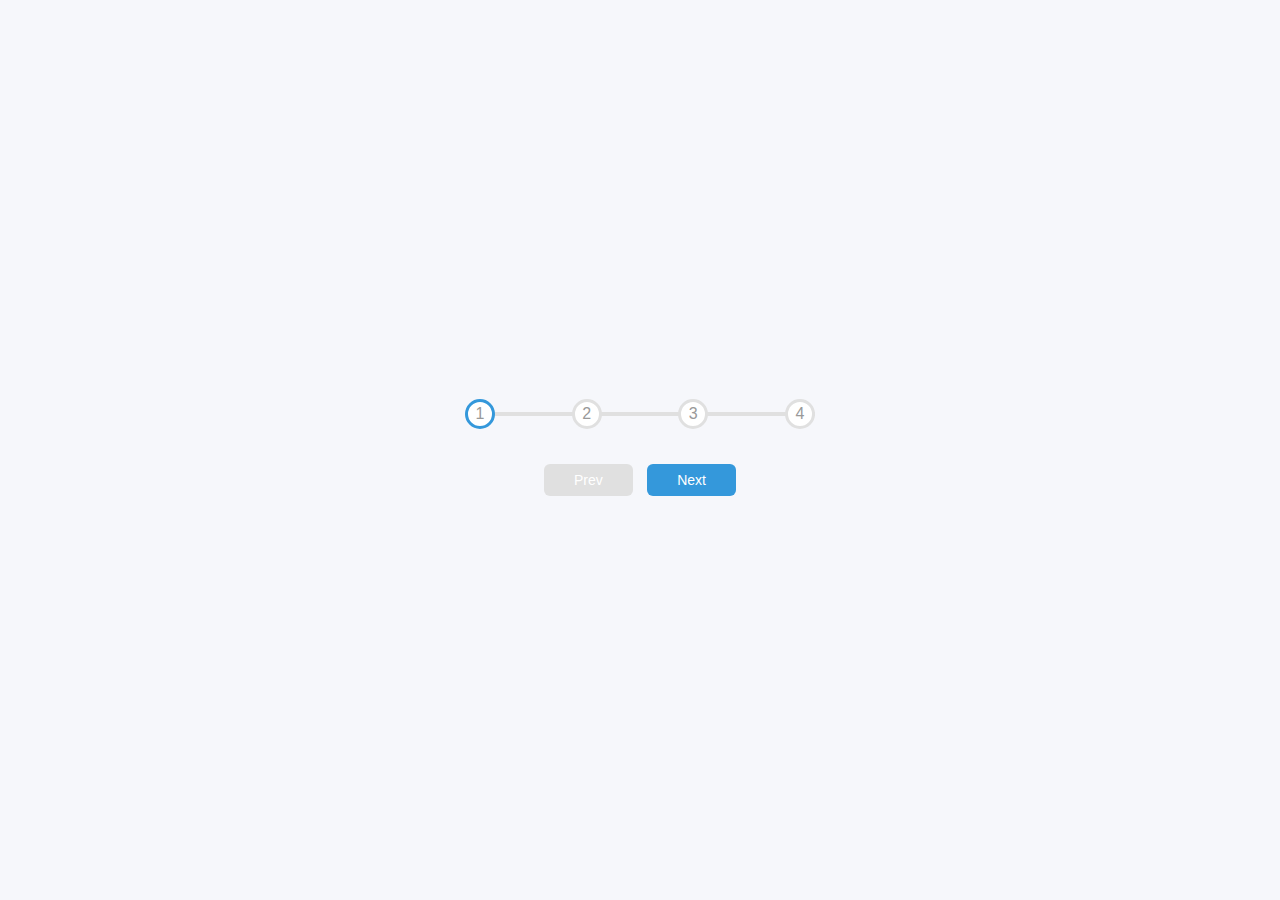
<file: Day 2/2. Progress steps/index.html>
<!DOCTYPE html>
<html>

<head>
    <meta charset="utf-8">
    <meta http-equiv="X-UA-Compatible" content="IE=edge">
    <title></title>
    <meta name="description" content="">
    <meta name="viewport" content="width=device-width, initial-scale=1">
    <link rel="stylesheet" href="https://cdnjs.cloudflare.com/ajax/libs/font-awesome/6.1.1/css/all.min.css"
        integrity="sha512-KfkfwYDsLkIlwQp6LFnl8zNdLGxu9YAA1QvwINks4PhcElQSvqcyVLLD9aMhXd13uQjoXtEKNosOWaZqXgel0g=="
        crossorigin="anonymous" referrerpolicy="no-referrer" />
    <link rel="stylesheet" href="style.css">
    <title>Progress steps</title>
</head>

<body>
    <div class="container">
        <div class="progress-container">
            <div class="progress" id="progress">

            </div>
            <div class="circle active">1</div>
            <div class="circle">2</div>
            <div class="circle">3</div>
            <div class="circle">4</div>
        </div>
        <button class="btn" id="prev" disabled>Prev</button>
        <button class="btn" id="next">Next</button>
    </div>
    <script src="script.js" async defer></script>
</body>

</html>
</file>
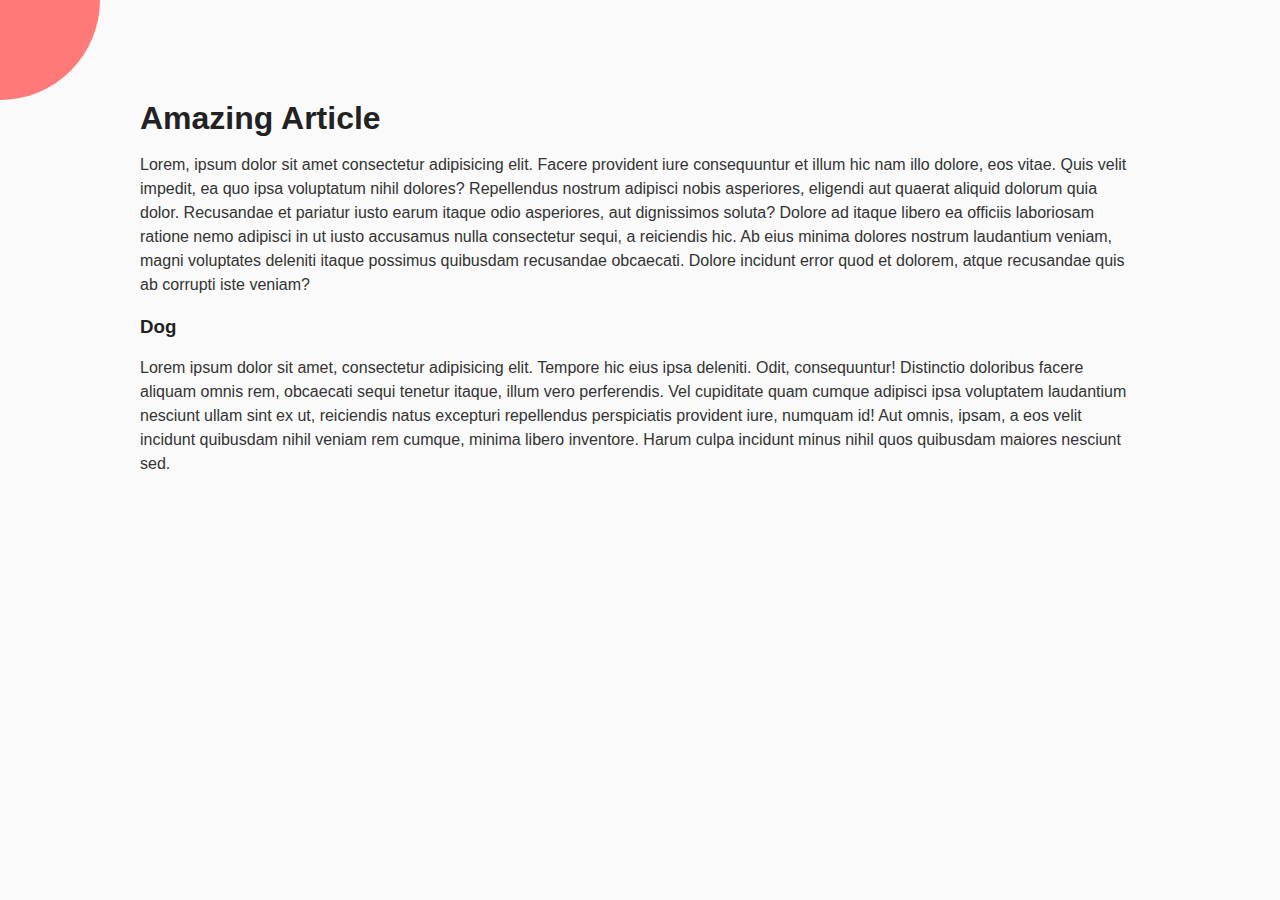
<file: Day 3/3. Rotating Navigation/index.html>
<!DOCTYPE html>
<html>

<head>
    <meta charset="utf-8">
    <meta http-equiv="X-UA-Compatible" content="IE=edge">
    <title></title>
    <meta name="description" content="">
    <meta name="viewport" content="width=device-width, initial-scale=1">
    <link rel="stylesheet" href="https://cdnjs.cloudflare.com/ajax/libs/font-awesome/6.1.1/css/all.min.css"
        integrity="sha512-KfkfwYDsLkIlwQp6LFnl8zNdLGxu9YAA1QvwINks4PhcElQSvqcyVLLD9aMhXd13uQjoXtEKNosOWaZqXgel0g=="
        crossorigin="anonymous" referrerpolicy="no-referrer" />
    <link rel="stylesheet" href="style.css">
    <title>Rotating Navigation</title>
</head>

<body>
    <div class="container">
        <div class="circle-container">
            <div class="circle">
                <button id="close">
                    <i class="fas fa-times"></i>
                </button>
                <button id="open">
                    <i class="fas fa-bars"></i>
                </button>
            </div>
        </div>

        <div class="content">
            <h1>Amazing Article</h1>
            <p>Lorem, ipsum dolor sit amet consectetur adipisicing elit. Facere provident iure consequuntur et illum hic
                nam illo dolore, eos vitae. Quis velit impedit, ea quo ipsa voluptatum nihil dolores? Repellendus
                nostrum adipisci nobis asperiores, eligendi aut quaerat aliquid dolorum quia dolor. Recusandae et
                pariatur iusto earum itaque odio asperiores, aut dignissimos soluta? Dolore ad itaque libero ea officiis
                laboriosam ratione nemo adipisci in ut iusto accusamus nulla consectetur sequi, a reiciendis hic. Ab
                eius minima dolores nostrum laudantium veniam, magni voluptates deleniti itaque possimus quibusdam
                recusandae obcaecati. Dolore incidunt error quod et dolorem, atque recusandae quis ab corrupti iste
                veniam?</p>

            <h3>Dog</h3>
            <p>Lorem ipsum dolor sit amet, consectetur adipisicing elit. Tempore hic eius ipsa deleniti. Odit,
                consequuntur! Distinctio doloribus facere aliquam omnis rem, obcaecati sequi tenetur itaque, illum vero
                perferendis. Vel cupiditate quam cumque adipisci ipsa voluptatem laudantium nesciunt ullam sint ex ut,
                reiciendis natus excepturi repellendus perspiciatis provident iure, numquam id! Aut omnis, ipsam, a eos
                velit incidunt quibusdam nihil veniam rem cumque, minima libero inventore. Harum culpa incidunt minus
                nihil quos quibusdam maiores nesciunt sed.</p>
        </div>
    </div>

    <nav>
        <ul>
            <li><i class="fas fa-home">Home</i></li>
            <li><i class="fas fa-user-alt">About</i></li>
            <li><i class="fas fa-envelope-open">Contact</i></li>
        </ul>
    </nav>
    <script src="script.js" async defer></script>
</body>

</html>
</file>
<file: Day 2/2. Progress steps/style.css>
@import url("https://fonts.googleapis.com/css2?family=Barlow+Semi+Condensed:wght@400;700&display=swap");

:root {
  --line-border-fill: #3498db;
  --line-border-empty: #e0e0e0;
}

* {
  box-sizing: border-box;
}

body {
  background-color: #f6f7fb;
  font-family: "Roboto", sans-serif;
  display: flex;
  align-items: center;
  justify-content: center;
  height: 100vh;
  overflow: hidden;
  margin: 0;
}

.container {
  text-align: center;
}

.progress-container {
  display: flex;
  justify-content: space-between;
  position: relative;
  margin-bottom: 30px;
  max-width: 100%;
  width: 350px;
}

.progress-container::before {
  content: "";
  background-color: var(--line-border-empty);
  position: absolute;
  transform: translateY(-50%);
  top: 50%;
  left: 0;
  height: 4px;
  width: 100%;
  z-index: -1;
}

.progress {
  background-color: var(--line-border-fill);
  position: absolute;
  transform: translateY(-50%);
  top: 50%;
  left: 0;
  height: 4px;
  width: 0%;
  z-index: -1;
  transition: 0.4s ease;
}

.circle {
  background-color: #fff;
  color: #999;
  border-radius: 50%;
  height: 30px;
  width: 30px;
  display: flex;
  align-items: center;
  justify-content: center;
  border: 3px solid var(--line-border-empty);
  transition: 0.4s ease;
}

.circle.active {
  border-color: var(--line-border-fill);
}

.btn {
  background-color: var(--line-border-fill);
  color: #fff;
  border: 0;
  border-radius: 6px;
  cursor: pointer;
  font-family: inherit;
  padding: 8px 30px;
  margin: 5px;
  font-size: 14px;
}

.btn:active {
  transform: scale(0.98);
}

.btn:focus {
  outline: 0;
}

.btn:disabled {
  background-color: var(--line-border-empty);
  cursor: not-allowed;
}
</file>
<file: Day 3/3. Rotating Navigation/style.css>
@import url("https://fonts.googleapis.com/css2?family=Barlow+Semi+Condensed:wght@400;700&display=swap");

* {
  box-sizing: border-box;
}

body {
  font-family: "Roboto", sans-serif;
  background-color: #333;
  color: #222;
  overflow-x: hidden;
  margin: 0;
}

.container {
  background-color: #fafafa;
  transform-origin: top left;
  transition: transform 0.5s linear;
  width: 100vw;
  min-height: 100vh;
  padding: 50px;
}

.container.show-nav {
  transform: rotate(-20deg);
}

.circle-container {
  position: fixed;
  top: -100px;
  left: -100px;
}

.circle {
  background-color: #ff7979;
  height: 200px;
  width: 200px;
  border-radius: 50%;
  position: relative;
  transition: transform 0.5s linear;
}

.container.show-nav .circle {
  transform: rotate(-70deg);
}

.circle button {
  position: absolute;
  top: 50%;
  left: 50%;
  height: 100px;
  background: transparent;
  border: 0;
  font-size: 26px;
  color: #fff;
}

.circle button:focus {
  outline: none;
}

.circle button#open {
  left: 60%;
}

.circle button#close {
  top: 60%;
  transform: rotate(90deg);
  transform-origin: top left;
}

.container.show-nav + nav li {
  transform: translateX(0);
  transition-delay: 0.3s;
}

nav {
  position: fixed;
  bottom: 40px;
  left: 0;
  z-index: 100;
}

nav ul {
  list-style-type: none;
  padding-left: 30px;
}

nav ul li {
  text-transform: uppercase;
  color: #fff;
  margin: 40px 0;
  transform: translateX(-100%);
  transition: transform 0.4s ease-in;
}

nav ul li i {
  font-size: 20px;
  margin-right: 10px;
}

nav ul li + li {
  margin-left: 15px;
  transform: translateX(-150%);
}

nav ul li + li + li {
  margin-left: 30px;
  transform: translateX(-200%);
}

.content img {
  max-width: 100%;
}

.content {
  max-width: 1000px;
  margin: 50px auto;
}

.content h1 {
  margin: 0;
}

.content small {
  color: #555;
  font-style: italic;
}

.content p {
  color: #333;
  line-height: 1.5;
}
</file>
